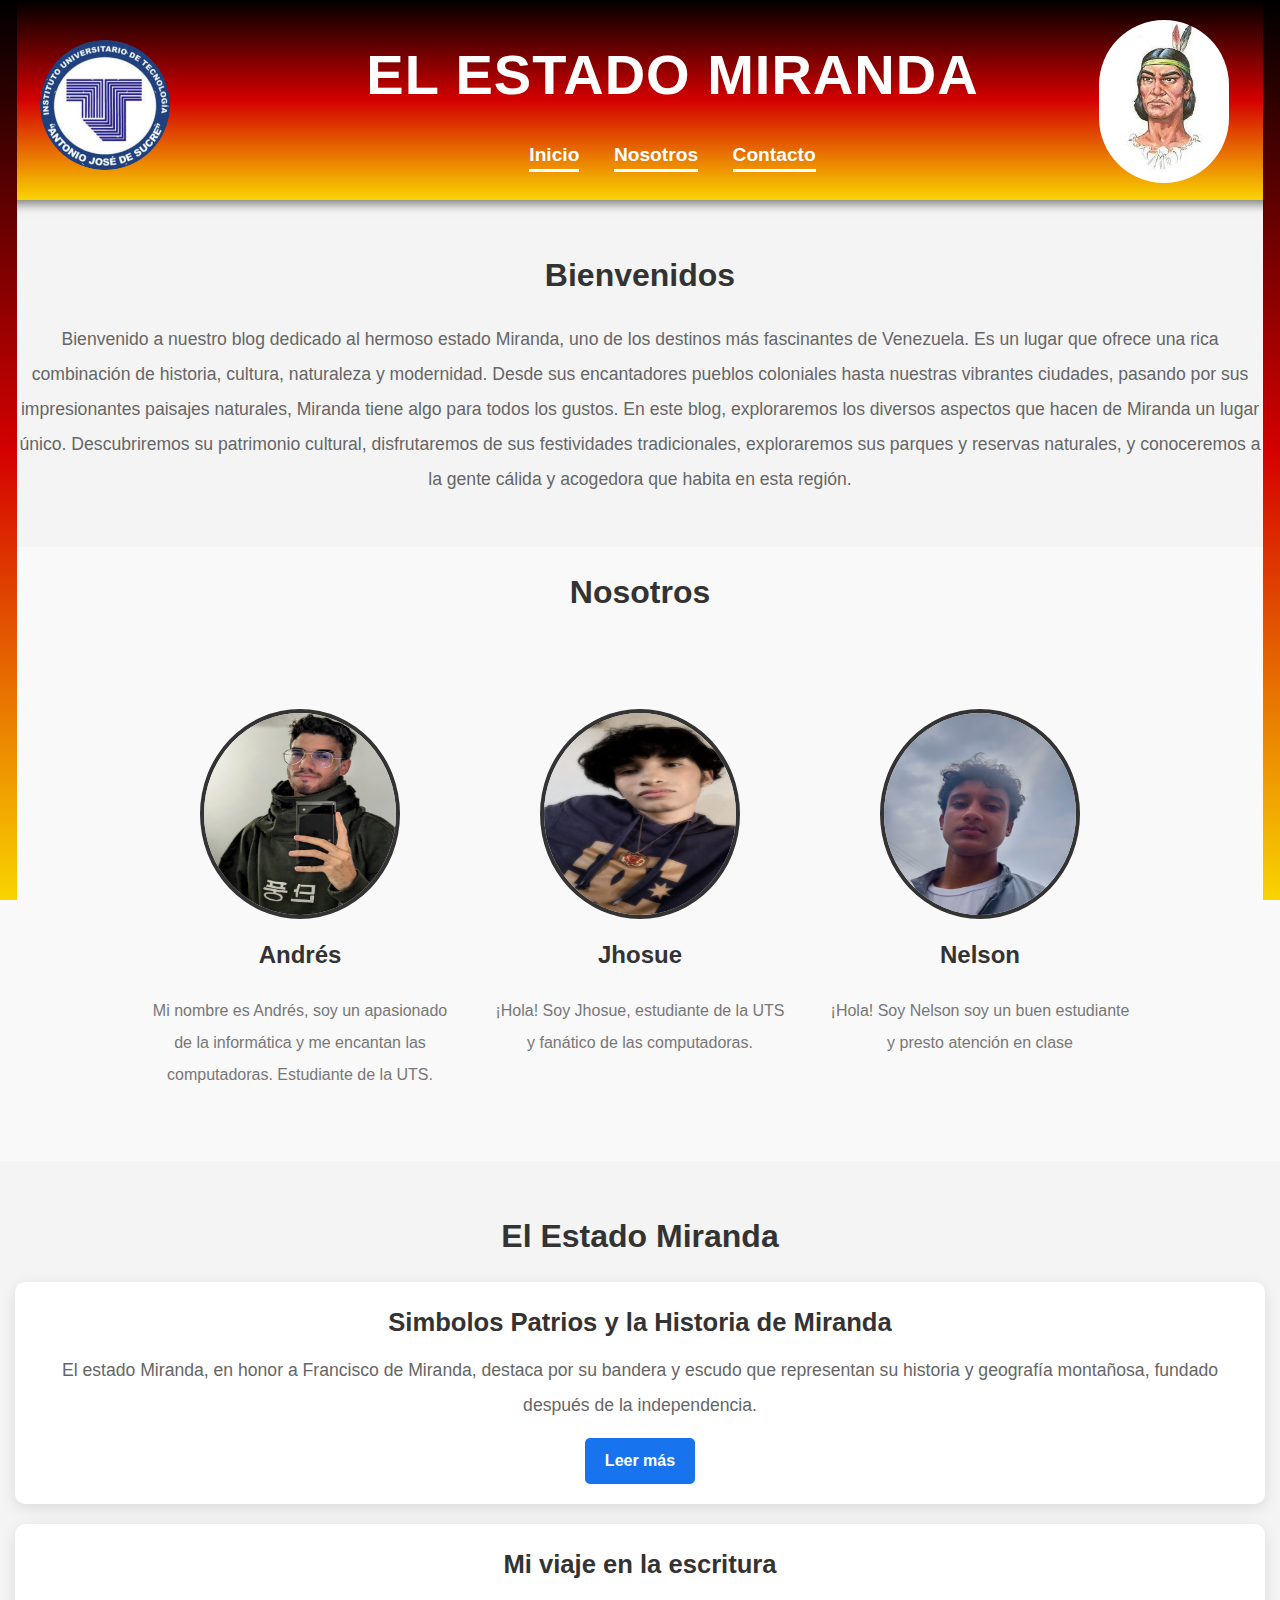
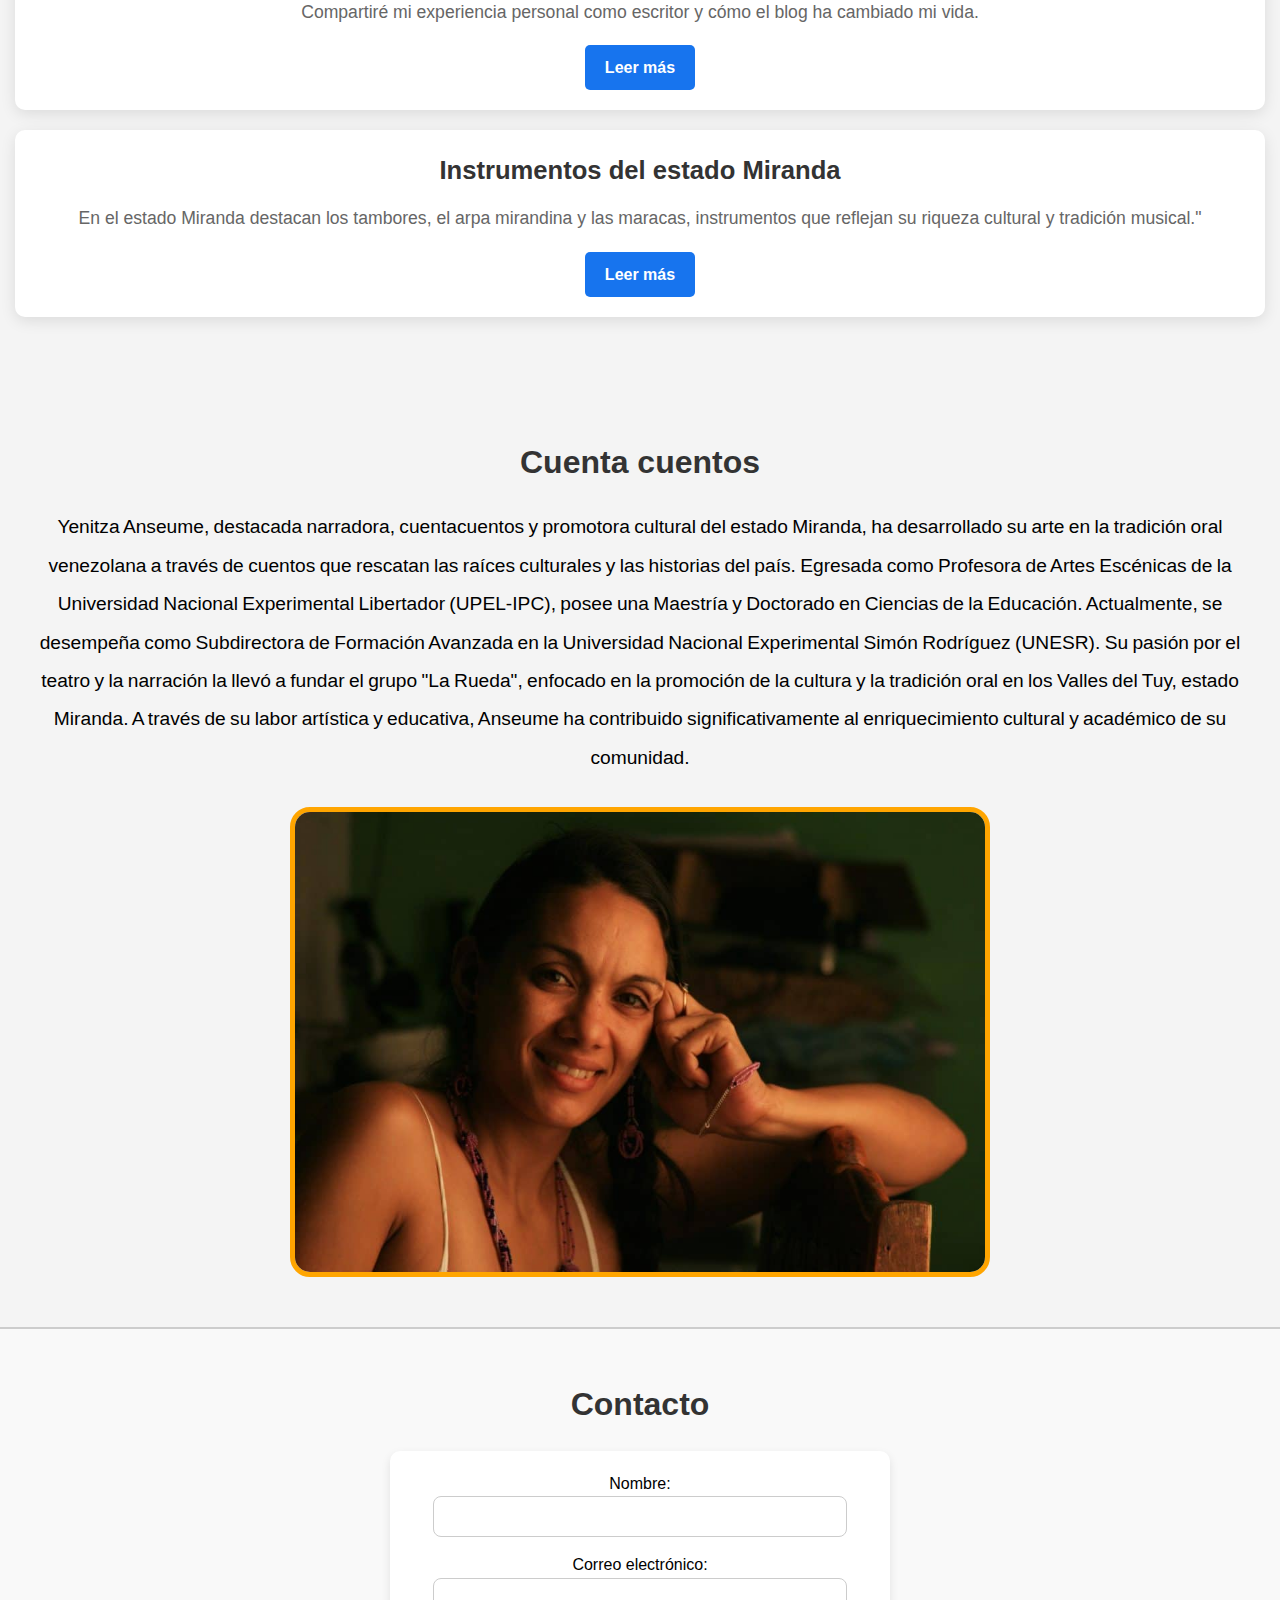
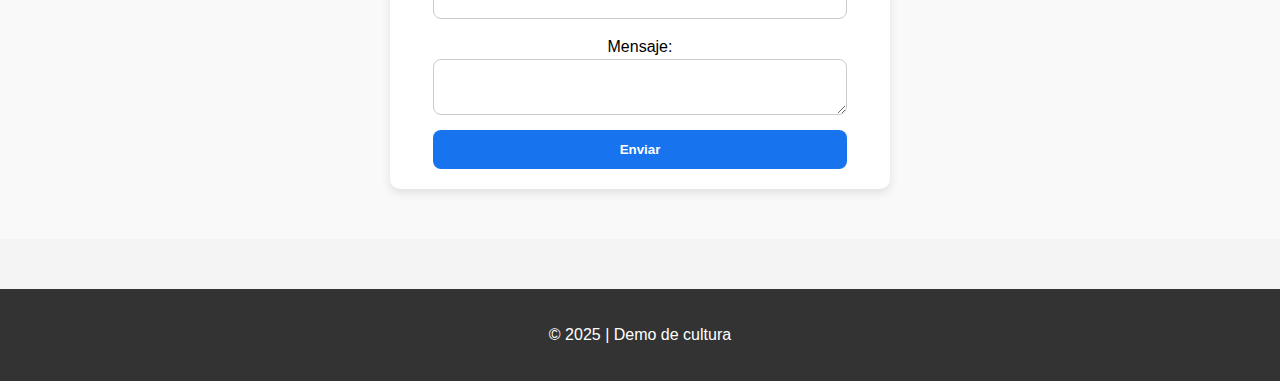
<file: index.html>
<!DOCTYPE html>
<html lang="es">
<head>
  <meta charset="UTF-8">
  <meta name="viewport" content="width=device-width, initial-scale=1.0">
  <title>Cultura - Estado Miranda</title>
  <link rel="stylesheet" href="styles.css">
</head>
<body>
  <header>
    <div class="logo-container">
      <img src="logo1.png" alt="Universidad" class="logo">
    </div>
    <div class="casique">
      <img src="guaicaipuro.jpeg" alt="casique" class="indio">
    </div>
    <div class="container">
      <div class="header-content">
        <h1>El Estado Miranda</h1>
        <nav>
          <ul>
            <li><a href="#home">Inicio</a></li>
            <li><a href="#about">Nosotros</a></li>
            <li><a href="#contact">Contacto</a></li>
          </ul>
        </nav>
      </div>
    </div>
  </header>
  

  <section id="home" class="section">
    <div class="container">
      <h2>Bienvenidos</h2>
      <p>
        Bienvenido a nuestro blog dedicado al hermoso estado Miranda, uno de los destinos más fascinantes de Venezuela. Es un lugar que ofrece una rica combinación de historia, cultura, naturaleza y modernidad. Desde sus encantadores pueblos coloniales hasta nuestras vibrantes ciudades, pasando por sus impresionantes paisajes naturales, Miranda tiene algo para todos los gustos. En este blog, exploraremos los diversos aspectos que hacen de Miranda un lugar único. Descubriremos su patrimonio cultural, disfrutaremos de sus festividades tradicionales, exploraremos sus parques y reservas naturales, y conoceremos a la gente cálida y acogedora que habita en esta región.
      </p>
    </div>
  </section>

  <section id="nosotros">
    <h2>Nosotros</h2>
    </section>
  <section id="about" class="section">
    <div class="container">
      <div class="about-item">
        <img src="image.jpg" alt="Andrés" class="profile-image">
        <h2>Andrés</h2>
        <p>
          Mi nombre es <span>Andrés</span>, soy un apasionado de la informática y me encantan las computadoras. Estudiante de la UTS.
        </p>
      </div>
      <div class="about-item">
        <img src="image2.jpg" alt="Jhosue" class="profile-image">
        <h2>Jhosue</h2>
        <p>
          ¡Hola! Soy <span>Jhosue</span>, estudiante de la UTS y fanático de las computadoras.
        </p>
      </div>
      <div class="about-item">
        <img src="nelson.jpg" alt="Samuel" class="profile-image">
        <h2>Nelson</h2>
        <p>
          ¡Hola! Soy <span>Nelson</span> soy un buen estudiante y presto atención en clase
        </p>
      </div>
    </div>
  </section>

 <section id="posts" class="section">
  <div class="container">
    <h2>El Estado Miranda</h2>
    <div class="post">
      <h3>Simbolos Patrios y la Historia de Miranda</h3>
      <p>
        El estado Miranda, en honor a Francisco de Miranda, destaca por su bandera y escudo que representan su historia y geografía montañosa, fundado después de la independencia.
      </p>
      <a href="Miranda/Miranda.html" class="read-more" target="_blank">Leer más</a>
    </div>
    <div class="post">
      <h3>Mi viaje en la escritura</h3>
      <p>
        Compartiré mi experiencia personal como escritor y cómo el blog ha cambiado mi vida.
      </p>
      <a href="ejemplo2.html" class="read-more" target="_blank">Leer más</a>
    </div>
    <div class="post">
      <h3>Instrumentos del estado Miranda</h3>
      <p>
      En el estado Miranda destacan los tambores, el arpa mirandina y las maracas, instrumentos que reflejan su riqueza cultural y tradición musical."
      </p>
      <a href="./instrumentos/instrumentos.html" class="read-more" target="_blank">Leer más</a>
    </div>
  </div>
</section>

  <section id="services" class="section">
    <div class="container">
      <h2>Cuenta cuentos</h2>
      <ul>
        <li>Yenitza Anseume, destacada narradora, cuentacuentos y promotora cultural del estado Miranda, ha desarrollado su arte en la tradición oral venezolana a través de cuentos que rescatan las raíces culturales y las historias del país. Egresada como Profesora de Artes Escénicas de la Universidad Nacional Experimental Libertador (UPEL-IPC), posee una Maestría y Doctorado en Ciencias de la Educación. Actualmente, se desempeña como Subdirectora de Formación Avanzada en la Universidad Nacional Experimental Simón Rodríguez (UNESR). Su pasión por el teatro y la narración la llevó a fundar el grupo "La Rueda", enfocado en la promoción de la cultura y la tradición oral en los Valles del Tuy, estado Miranda. A través de su labor artística y educativa, Anseume ha contribuido significativamente al enriquecimiento cultural y académico de su comunidad.
        </li>
        <li><img src="/microrrelatos-de-yenitza-anseume-1024x683.jpg" alt="Yenitza" class="imagen-yenitza"></li>
      </ul>
    </div>
  </section>

  <section id="contact" class="section">
    <div class="container">
      <h2>Contacto</h2>
      <form>
        <label for="name">Nombre:</label>
        <input type="text" id="name" name="name" required>

        <label for="email">Correo electrónico:</label>
        <input type="email" id="email" name="email" required>

        <label for="message">Mensaje:</label>
        <textarea id="message" name="message" required></textarea>

        <button type="submit">Enviar</button>
      </form>
    </div>
  </section>

  <footer>
    <div class="container">
      <p>&copy; 2025 | Demo de cultura</p>
    </div>
  </footer>

  <script>
    function toggleContent(id) {
      const content = document.getElementById(id);
      if (content.style.display === "none" || content.style.display === "") {
        content.style.display = "block"; // Muestra el contenido
      } else {
        content.style.display = "none"; // Oculta el contenido
      }
    }
  </script>
</body>
</html>
</file>
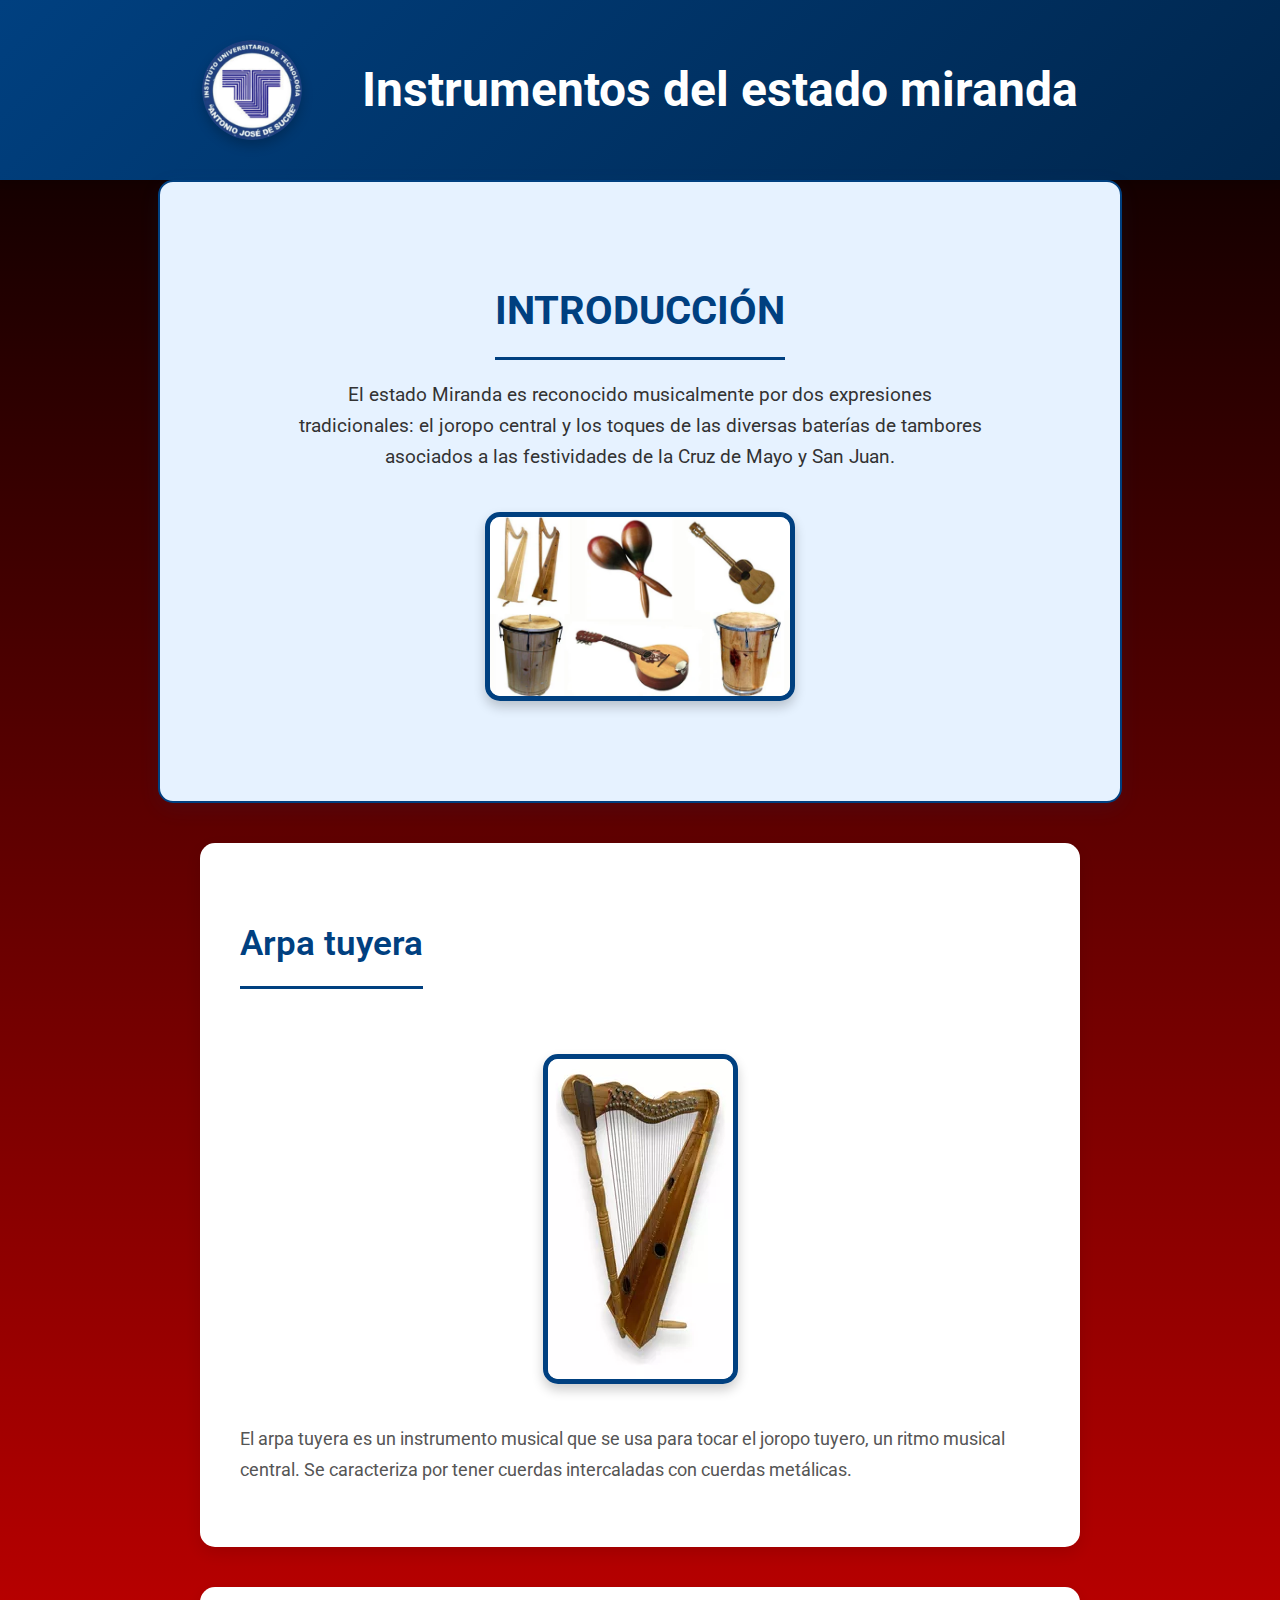
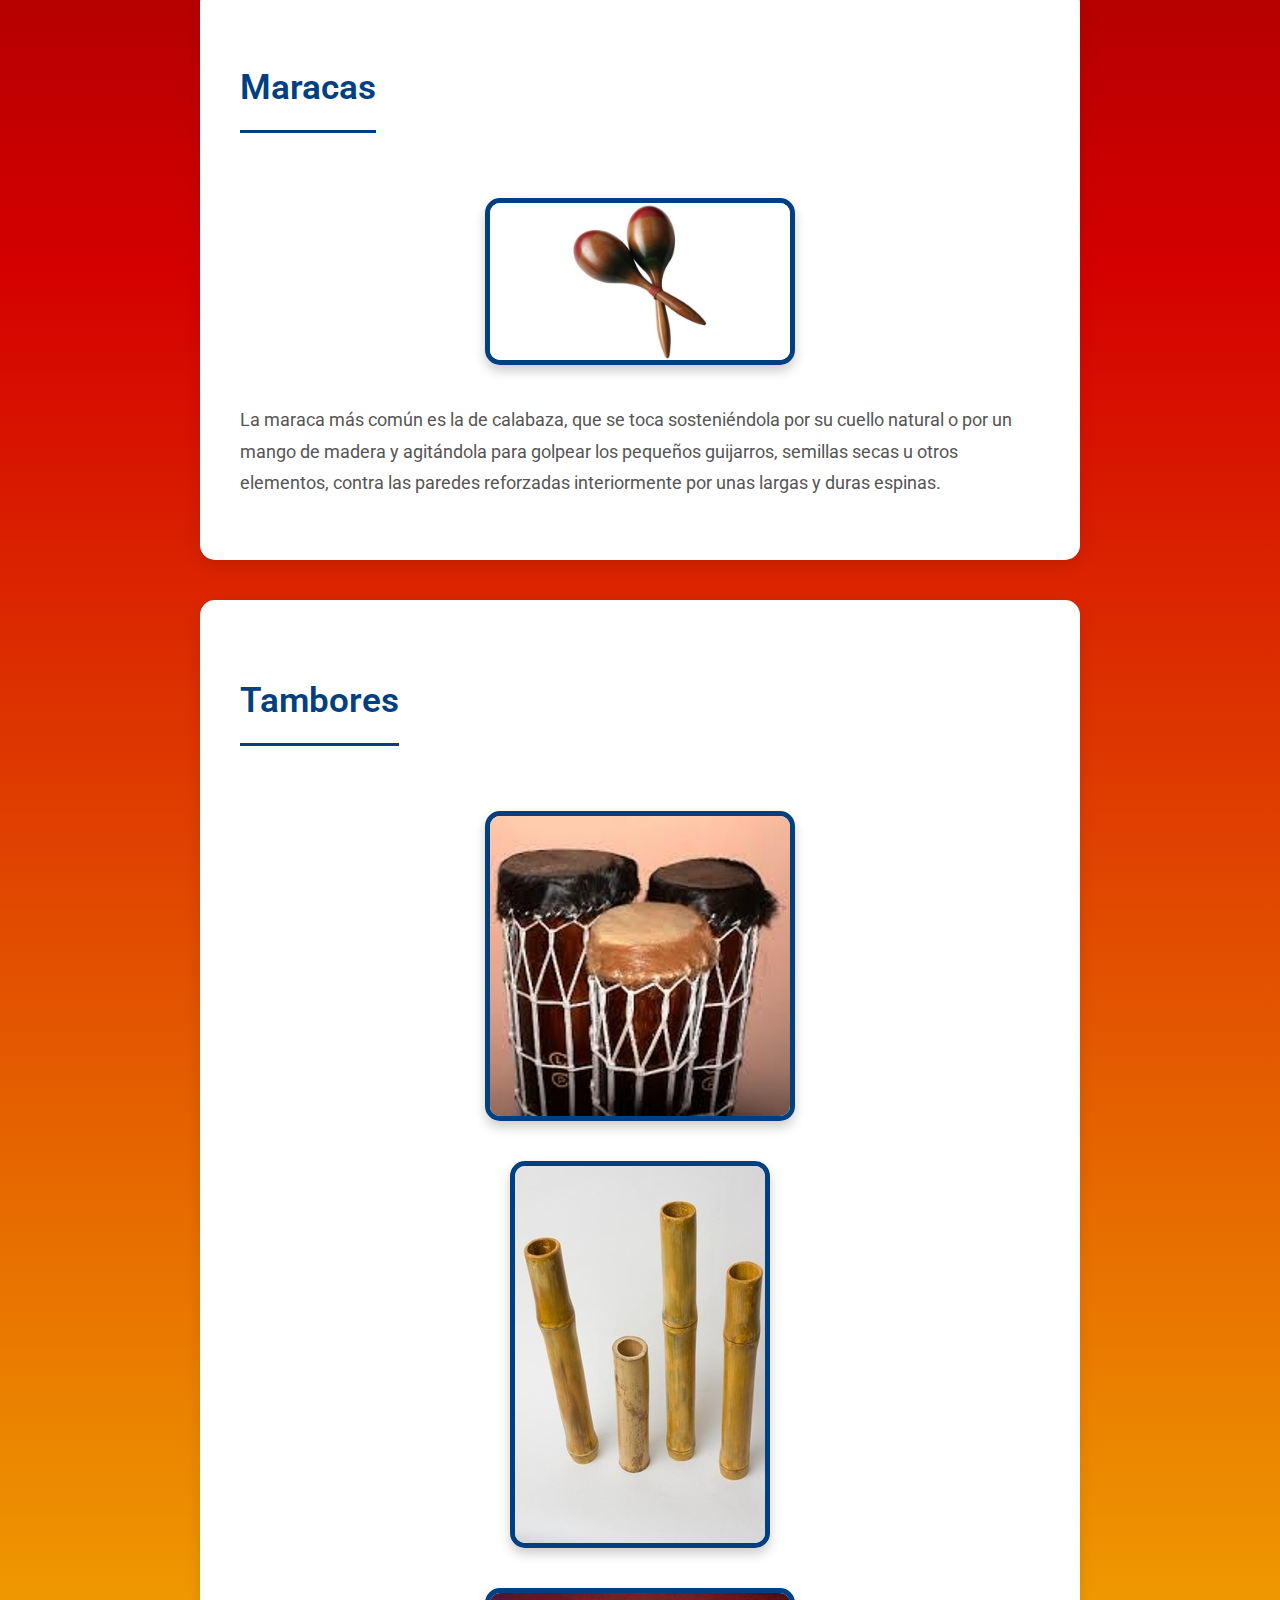
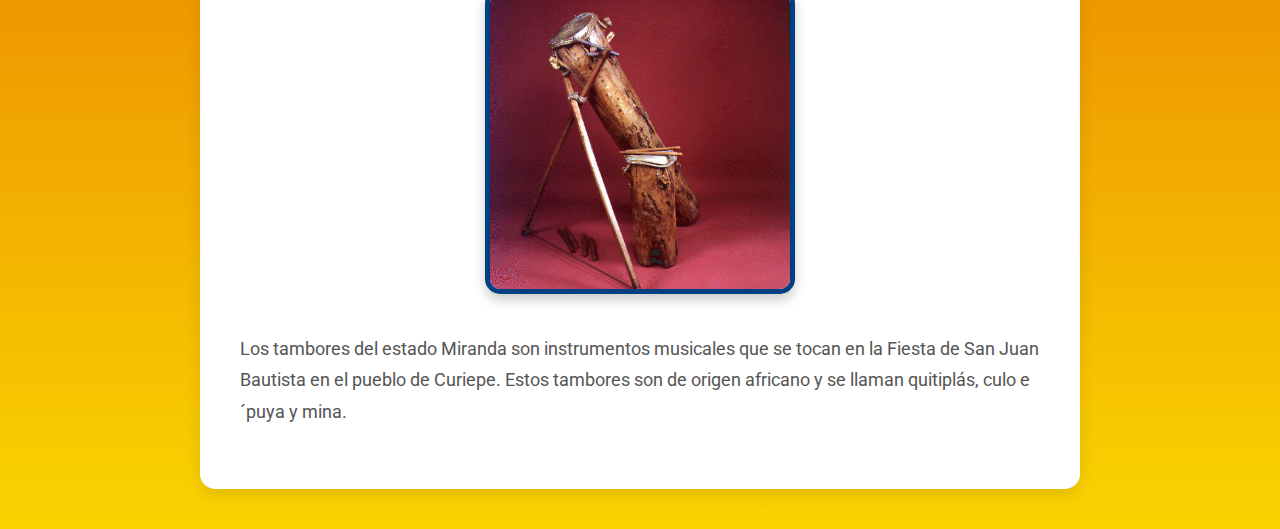
<file: instrumentos/instrumentos.html>
<!DOCTYPE html>
<html lang="es">
<head>
    <meta charset="UTF-8">
    <meta name="viewport" content="width=device-width, initial-scale=1.0">
    <title>Biografía de Francisco de Miranda y los Símbolos Patrios</title>
    <link rel="stylesheet" href="instrumentos.style.css">
    <link href="https://fonts.googleapis.com/css2?family=Roboto:wght@400;600;700&display=swap" rel="stylesheet">
</head>
<body>
    <header>
        <div class="logo-container">
            <img src="../logo1.png" alt="Universidad" class="logo">
        </div>
        <div class="container">
            <h1>Instrumentos del estado miranda</h1>
        </div>
    </header>
    
    <section id="intro">
        <h2>Introducción</h2>
        <p>El estado Miranda es reconocido musicalmente por dos expresiones tradicionales: el joropo 
            central y los toques de las diversas baterías de tambores asociados a las festividades de la
             Cruz de Mayo y San Juan.</p>
        <img src="instMiranda.webp" alt="Bandera de Miranda" id="bandera-img">
    </section>
    
    <section id="Arpa">
        <h2>Arpa tuyera</h2>
        <img src="arpaTuy.webp" alt="Francisco de Miranda" id="miranda-img">
        <p>El arpa tuyera es un instrumento musical que se usa para tocar el joropo tuyero, un ritmo musical
            central. Se caracteriza por tener cuerdas intercaladas con cuerdas metálicas. 
        </p>
        <!-- POR FAVOR COÑO DE TU MADRE PON EL TEXTO ASI -->
    </section>
    
    <section id="Maracas">
        <h2>Maracas</h2>
        <img src="maracas.jpg" alt="Francisco de Miranda" id="miranda-img">
        <p>La maraca más común es la de calabaza, que se toca sosteniéndola por su cuello natural o por un 
            mango de madera y agitándola para golpear los pequeños guijarros, semillas secas u otros elementos,
             contra las paredes reforzadas interiormente por unas largas y duras espinas.
        </p>

    </section>

    <section id="tambores">
        <h2>Tambores</h2>
        <img src="culoEPuya.jpg" alt="Francisco de Miranda" id="miranda-img">
        <img src="quitipla.jpg" alt="Francisco de Miranda" id="miranda-img">
        <img src="mina.gif" alt="Francisco de Miranda" id="miranda-img">
        <p>Los tambores del estado Miranda son instrumentos musicales que se tocan en la Fiesta de
             San Juan Bautista en el pueblo de Curiepe. Estos tambores son de origen africano y se llaman 
             quitiplás, culo e´puya y mina. 
        </p>

    </section>
    
    </section>
   
</body>
</html>
</file>
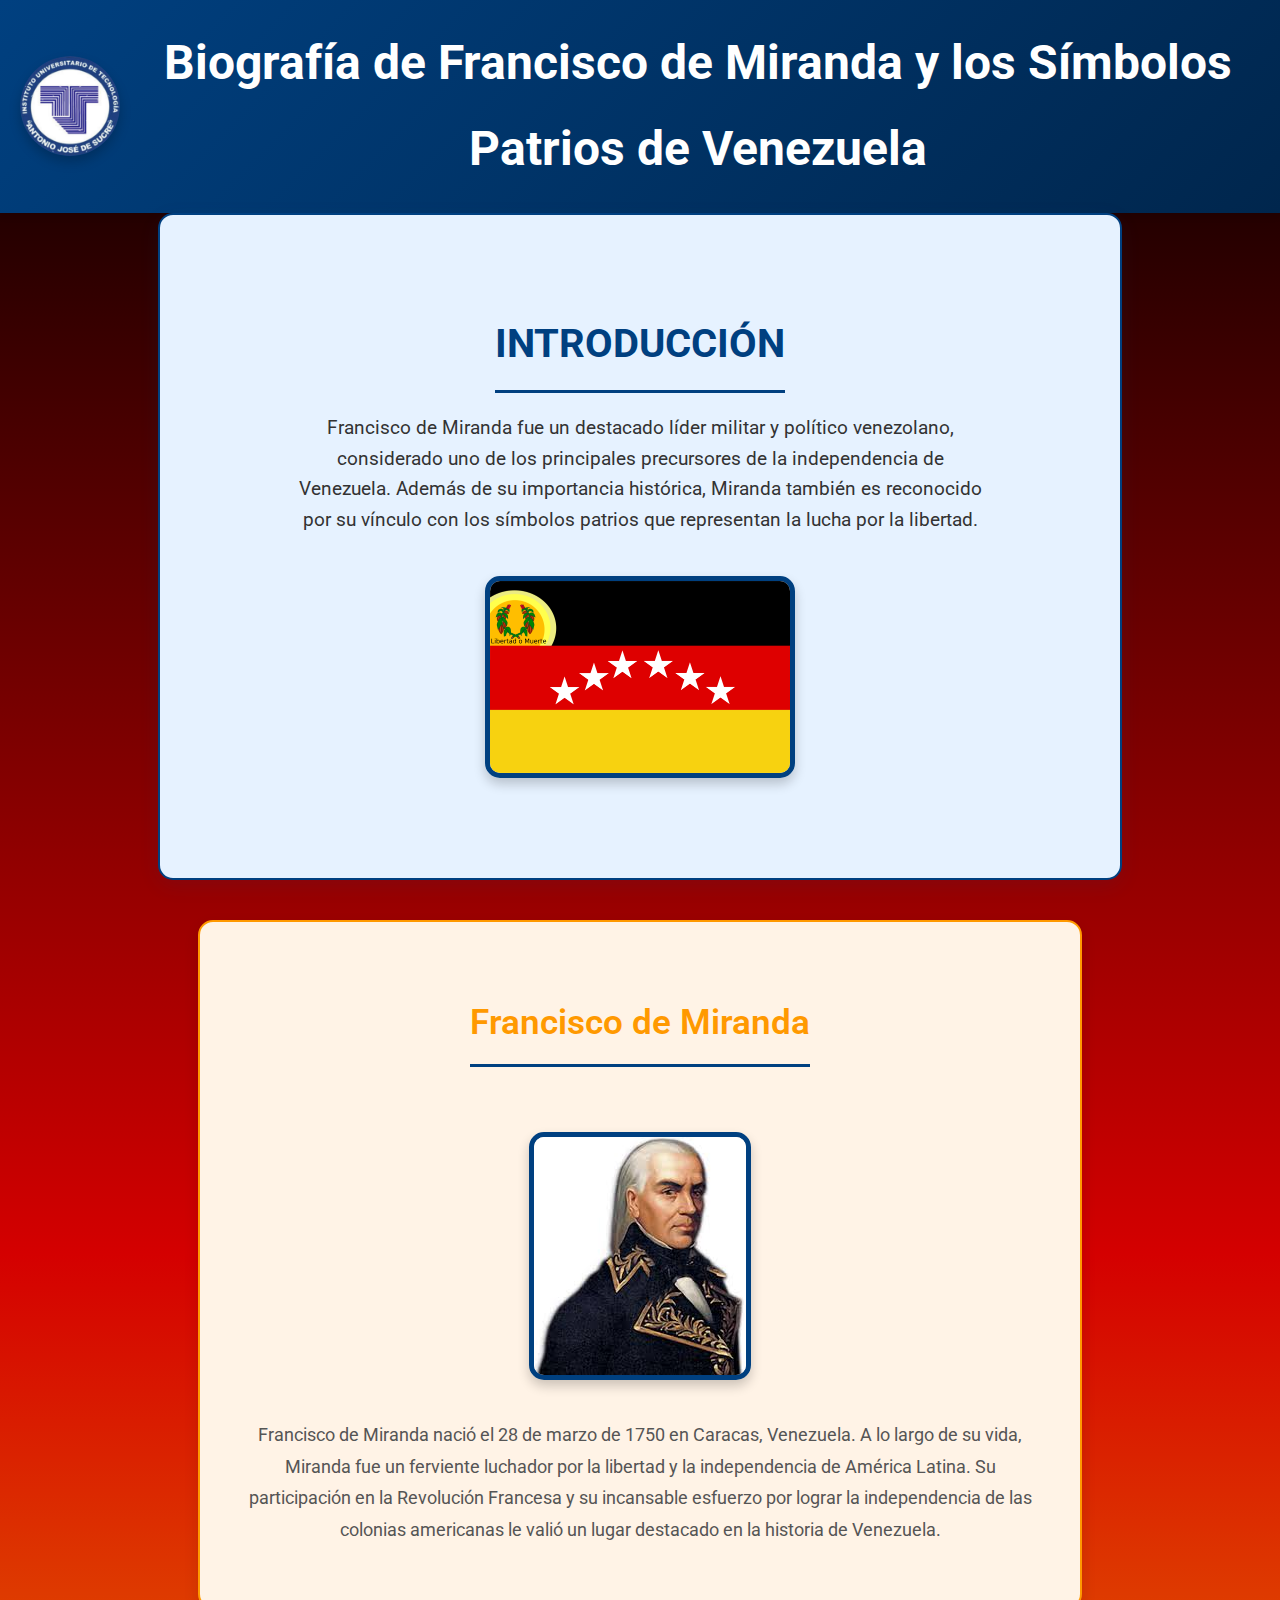
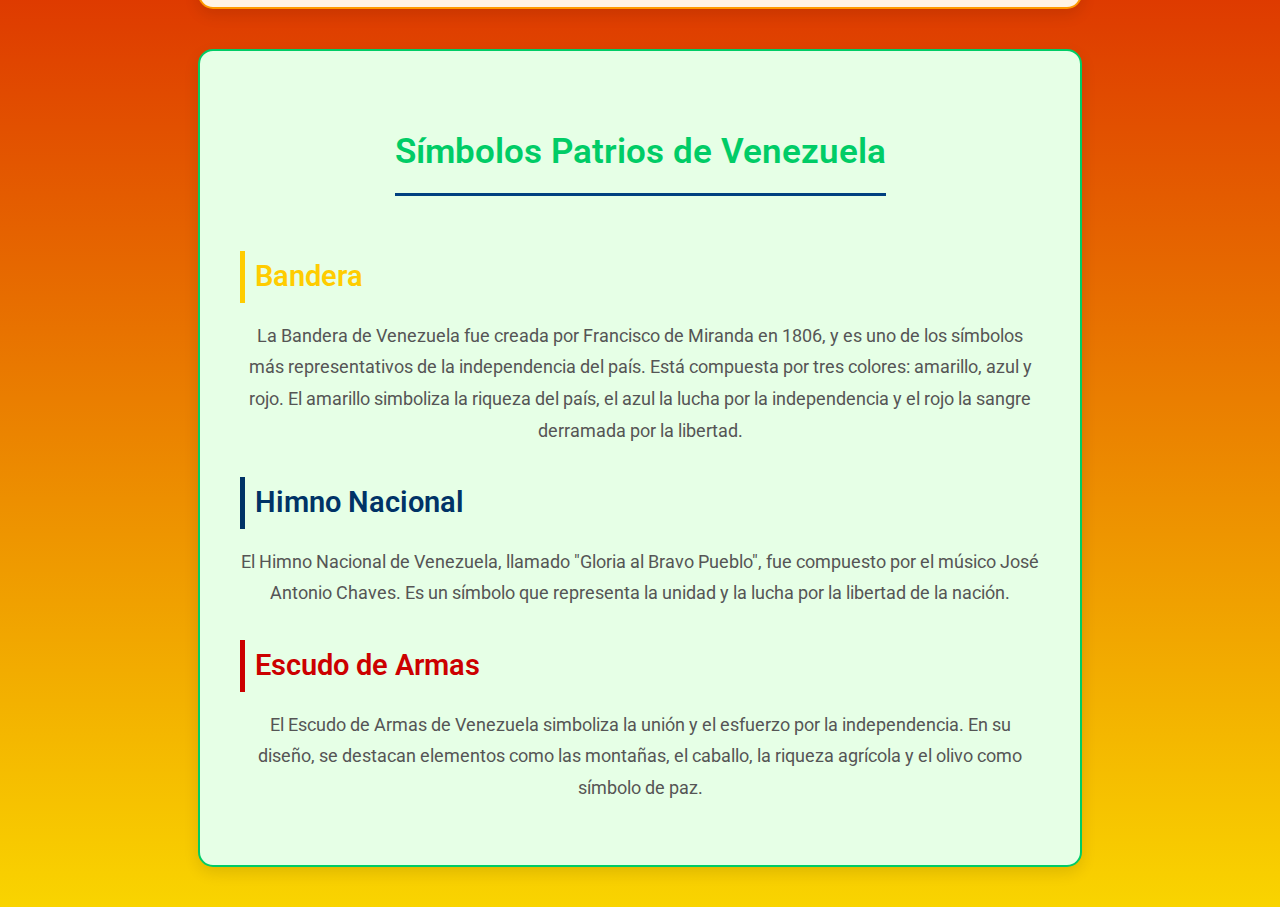
<file: Miranda/Miranda.html>
<!DOCTYPE html>
<html lang="es">
<head>
    <meta charset="UTF-8">
    <meta name="viewport" content="width=device-width, initial-scale=1.0">
    <title>Biografía de Francisco de Miranda y los Símbolos Patrios</title>
    <link rel="stylesheet" href="Miranda-styles.css">
    <link href="https://fonts.googleapis.com/css2?family=Roboto:wght@400;600;700&display=swap" rel="stylesheet">
</head>
<body>
    <header>
        <div class="logo-container">
            <img src="../logo1.png" alt="Universidad" class="logo">
        </div>
        <div class="container">
            <h1>Biografía de Francisco de Miranda y los Símbolos Patrios de Venezuela</h1>
        </div>
    </header>
    
    <section id="intro">
        <h2>Introducción</h2>
        <p>Francisco de Miranda fue un destacado líder militar y político venezolano, considerado uno de los principales precursores de la independencia de Venezuela. Además de su importancia histórica, Miranda también es reconocido por su vínculo con los símbolos patrios que representan la lucha por la libertad.</p>
        <img src="Flag_of_Miranda_state.png" alt="Bandera de Miranda" id="bandera-img">
    </section>
    
    <section id="francisco-de-miranda">
        <h2>Francisco de Miranda</h2>
        <img src="francisco-de-miranda.jpg" alt="Francisco de Miranda" id="miranda-img">
        <p>Francisco de Miranda nació el 28 de marzo de 1750 en Caracas, Venezuela. A lo largo de su vida, Miranda fue un ferviente luchador por la libertad y la independencia de América Latina. Su participación en la Revolución Francesa y su incansable esfuerzo por lograr la independencia de las colonias americanas le valió un lugar destacado en la historia de Venezuela.</p>
    </section>
    
    <section id="simbolos-patrios">
        <h2>Símbolos Patrios de Venezuela</h2>
        
        <h3 class="bandera">Bandera</h3>
        <p>La Bandera de Venezuela fue creada por Francisco de Miranda en 1806, y es uno de los símbolos más representativos de la independencia del país. Está compuesta por tres colores: amarillo, azul y rojo. El amarillo simboliza la riqueza del país, el azul la lucha por la independencia y el rojo la sangre derramada por la libertad.</p>
        
        <h3 class="himno">Himno Nacional</h3>
        <p>El Himno Nacional de Venezuela, llamado "Gloria al Bravo Pueblo", fue compuesto por el músico José Antonio Chaves. Es un símbolo que representa la unidad y la lucha por la libertad de la nación.</p>
        
        <h3 class="escudo">Escudo de Armas</h3>
        <p>El Escudo de Armas de Venezuela simboliza la unión y el esfuerzo por la independencia. En su diseño, se destacan elementos como las montañas, el caballo, la riqueza agrícola y el olivo como símbolo de paz.</p>
    
    </section>
   
</body>
</html>
</file>
<file: styles.css>
* {
    margin: 0;
    padding: 0;
    box-sizing: border-box;
}

body {
    font-family: 'Arial', sans-serif;
    line-height: 1.6;
    background-color: #f4f4f4;
    overflow-x: hidden;
}

/* Aqui empiezan los bordes laterales xDDD */

body::before, body::after {
    content: "";
    position: fixed;
    top: 0;
    bottom: 0;
    width: 17px; 
    background: linear-gradient(to bottom, #000000, #D40000, #F9D400);
    z-index: 999; 
}

body::before {
    left: 0; 
}

body::after {
    right: 0; 
}  

.container {
    width: calc(100% - 30px); 
    margin: 0 auto;
    padding: 0 15px; 
} 

/* y por si acaso aquí terminan la parte de los bordes laterales jaja */

.container {
    width: 100%;
    margin: 0 auto;
}

.container p {
    line-height: 2;
}


header {
    background: linear-gradient(to bottom, #000000, #D40000, #F9D400); 
    padding: 30px 20px;
    text-align: center;
    position: relative;
    animation: fadeInHeader 2s ease-out;
    box-shadow: 0 4px 10px rgba(0, 0, 0, 0.5); 
}

header .logo-container {
    position: absolute;
    top: 20px;
    left: 20px;
}

header .casique {
    position: absolute;
    top: -0px;
    right: 4%;
}

header .casique img {
    width: 130px;
    height: auto;
    border-radius: 100px; 
    margin: 20px 0px 0px 20px;
}

header .logo-container img {
    width: 130px;
    height: auto;
    border-radius: 100px; 
    margin: 20px 0px 0px 20px;
}


header .container {
    position: relative;
    padding-left: 80px;
}

header h1 {
    color: white;
    font-size: 3.5rem;
    font-weight: 700;
    text-transform: uppercase;
    letter-spacing: 1px;
    animation: slideInHeader 1.5s ease-out;
}

@keyframes fadeInHeader {
    0% { opacity: 0; }
    100% { opacity: 1; }
}

@keyframes slideInHeader {
    0% { transform: translateX(-100%); }
    100% { transform: translateX(0); }
}

nav ul {
    list-style: none;
    text-align: center;
    padding-top: 20px;
}

nav ul li {
    display: inline;
    margin: 0 15px;
    border-bottom: 3px solid white;
    padding-bottom: 5px;
    transition: transform 0.3s ease, color 0.3s ease;
}

nav ul li:hover {
    transform: scale(1.1);
    color: #f1c40f;
}

nav ul li a {
    color: white;
    text-decoration: none;
    font-weight: bold;
    font-size: 1.2rem;
}

section {
    padding: 50px 0;
    animation: fadeInSection 2s ease-out;
}

@keyframes fadeInSection {
    0% {
        opacity: 0;
        transform: translateY(50px);
    }
    100% {
        opacity: 1;
        transform: translateY(0);
    }
}

.section h2 {
    text-align: center;
    font-size: 2rem;
    margin-bottom: 20px;
    color: #333;
    font-weight: 600;
    animation: slideInText 1s ease-out;
}

@keyframes slideInText {
    0% { transform: translateX(-100%); }
    100% { transform: translateX(0); }
}

.section p {
    text-align: center;
    font-size: 1.1rem;
    color: #666;
}

.post {
    background-color: white;
    padding: 20px;
    margin: 20px 0;
    border-radius: 10px;
    box-shadow: 0 4px 15px rgba(0, 0, 0, 0.1);
    text-align: center;
    transition: transform 0.3s ease, box-shadow 0.3s ease;
}

.post:hover {
    transform: scale(1.05);
    box-shadow: 0 10px 20px rgba(0, 0, 0, 0.2);
}

.post h3 {
    font-size: 1.6rem;
    margin-bottom: 10px;
    color: #333;
}

.post a {
    color: #1774ee;
    text-decoration: none;
    font-weight: bold;
    transition: color 0.3s ease;
}

.post a:hover {
    color: #0cbde9;
}

form {
    display: flex;
    flex-direction: column;
    align-items: center;
    margin-top: 30px;
}

form input,
form textarea {
    width: 60%;
    padding: 12px;
    margin-bottom: 20px;
    border: 1px solid #ccc;
    border-radius: 10px;
    transition: border 0.3s ease, box-shadow 0.3s ease;
}

form input:focus,
form textarea:focus {
    border-color: #1774ee;
    box-shadow: 0 0 5px rgba(23, 116, 238, 0.5);
}

form button {
    width: 60%;
    padding: 12px;
    background-color: #1774ee;
    color: white;
    border: none;
    border-radius: 10px;
    cursor: pointer;
    transition: background-color 0.3s ease;
}

form button:hover {
    background-color: #0cbde9;
}


footer {
    background-color: #333;
    color: white;
    text-align: center;
    padding: 30px 0;
    margin-top: 50px;
    animation: fadeInFooter 2s ease-out;
}

footer p {
    margin: 0;
    font-size: 1rem;
}

@keyframes fadeInFooter {
    0% { opacity: 0; }
    100% { opacity: 1; }
}

#about {
    display: flex;
    align-items: center;
    justify-content: center;
    text-align: center;
    flex-wrap: wrap;
    padding: 50px 5%;
    background-color: #f9f9f9;
}

#about .container {
    display: flex;
    justify-content: center;
    flex-wrap: wrap;
    width: 100%;
}

.about-item {
    flex: 1 1 300px;
    max-width: 300px;
    margin: 20px;
    text-align: center;
    transition: transform 0.3s ease;
}

.about-item:hover {
    transform: scale(1.05);
}

.profile-image {
    border-radius: 50%;
    border: 4px solid #333;
    width: 200px;
    height: 210px;
    margin-bottom: 10px;
    transition: transform 0.3s ease, border-color 0.3s ease;
}

.profile-image:hover {
    transform: scale(1.1);
    border-color: #1774ee;
}

#about h2 {
    font-size: 1.5rem;
    margin-top: 0;
    color: #333;
}

#about p {
    width: 100%;
    padding: 0;
    font-size: 1rem;
    color: #777;
}

#services ul {
    list-style-type: none;
    padding: 0px;
}

#services {
    text-align: center;
    padding-top: 50px;
    border-bottom: 2px solid #ccc;
    padding-bottom: 20px; 
}

#services img {
    display: block;
    margin-left: auto;
    margin-right: auto; 
    width: 700px;
    border-radius: 20px;
    border-style:solid;
    border-color: orange;
    border-width: 5px;
}

#services li {
    margin-bottom: 20px;
    padding-bottom: 10px;
    font-size: 1.2rem;
    transition: transform 0.3s ease;
    word-spacing: -1px;
    line-height: 2;
}



#services li:hover {
    transform: translateX(10px);
    color: #1774ee;
}

/* Estilo para la sección de Contacto */
#contact {
    background-color: #f9f9f9; /* Color de fondo suave */
    padding: 50px 20px;
    text-align: center; /* Alineación central del texto */
}

#contact h2 {
    font-size: 2rem;
    color: #333;
    margin-bottom: 20px;
    font-weight: bold;
}

#contact p {
    font-size: 1.1rem;
    color: #555;
    margin-bottom: 30px;
    line-height: 1.8;
}

#contact form {
    display: flex;
    flex-direction: column; /* Organización vertical */
    align-items: center; /* Centrado horizontal */
    margin: 0 auto;
    max-width: 500px; /* Ancho máximo para el formulario */
    padding: 20px;
    background-color: #fff;
    border-radius: 10px;
    box-shadow: 0 4px 10px rgba(0, 0, 0, 0.1);
}

#contact form input,
#contact form textarea {
    width: 90%; /* Ancho del 90% para mantener el espacio en los bordes */
    padding: 12px;
    margin-bottom: 15px;
    border: 1px solid #ccc;
    border-radius: 8px;
    transition: border 0.3s ease, box-shadow 0.3s ease;
}

#contact form input:focus,
#contact form textarea:focus {
    border-color: #1774ee;
    box-shadow: 0 0 8px rgba(23, 116, 238, 0.5);
    outline: none;
}

#contact form button {
    width: 90%;
    padding: 12px;
    background-color: #1774ee;
    color: white;
    border: none;
    border-radius: 8px;
    cursor: pointer;
    font-weight: bold;
    transition: background-color 0.3s ease;
}

#contact form button:hover {
    background-color: #0cbde9;
}

#nosotros {
    background-color: #f9f9f9; 
    padding: 20px 20px;
    text-align: center;
}

#nosotros h2 {
    font-size: 2rem;
    color: #333;
    margin-bottom: 0px;
    font-weight: bold;
}

@media (max-width: 768px) {
    .container {
        width: 95%;
    }

    nav ul li {
        display: block;
        margin: 10px 0;
    }

    #about {
        padding: 20px 5%;
    }

    .about-item {
        width: 100%;
    }
}

.hidden-content {
    display: none;
    margin-top: 10px;
    padding: 10px;
    background-color: #f9f9f9;
    border-radius: 5px;
    border: 1px solid #ddd;
}

.read-more {
    background-color: #1774ee;
    color: white !important;
    border: none;
    padding: 10px 20px;
    border-radius: 5px;
    cursor: pointer;
    margin-top: 15px;
    display: inline-block;
    text-decoration: none;
    font-weight: bold;
    text-align: center;
    transition: background-color 0.3s ease;
}

.read-more:hover {
    background-color: #0cbde9;
}
</file>
<file: instrumentos/instrumentos.style.css>
body {
    font-family: 'Roboto', sans-serif;
    line-height: 1.8;
    margin: 0;
    padding: 0;
    background: linear-gradient(to bottom, #000000, #D40000, #F9D400); 
    color: #333;
}

header {
    background: linear-gradient(135deg, #004080, #00264d);
    color: white;
    padding: 20px;
    display: flex;
    align-items: center;
    justify-content: center;
    box-shadow: 0 4px 6px rgba(0, 0, 0, 0.1);
}

header .logo-container {
    flex: 0 1 auto;
}

header .logo {
    width: 100px; 
    height: auto;
    margin-right: 60px;
    border-radius: 90px;
}

header .logo img {
    width: 60px; /* Ajusta este valor al tamaño que desees */
    height: auto; /* Mantiene la proporción original del logo */
    margin-right: 10px;
}

header h1 {
    margin: 0;
    font-size: 3em;
    font-weight: 700;
    animation: fadeInDown 1.5s ease;
    text-align: center;
}

@keyframes fadeInDown {
    0% {
        opacity: 0;
        transform: translateY(-50px);
    }
    100% {
        opacity: 1;
        transform: translateY(0);
    }
}

section {
    margin: 40px auto;
    padding: 40px;
    background-color: white;
    border-radius: 15px;
    box-shadow: 0 6px 15px rgba(0, 0, 0, 0.1);
    max-width: 800px;
    transition: transform 0.3s ease, box-shadow 0.3s ease;
}

section:hover {
    transform: translateY(-10px);
    box-shadow: 0 10px 20px rgba(0, 0, 0, 0.2);
}

h2 {
    color: #004080;
    font-size: 2.2em;
    font-weight: 600;
    margin-bottom: 25px;
    padding-bottom: 10px;
    border-bottom: 3px solid #004080;
    display: inline-block;
    animation: fadeInLeft 1s ease;
}

@keyframes fadeInLeft {
    0% {
        opacity: 0;
        transform: translateX(-50px);
    }
    100% {
        opacity: 1;
        transform: translateX(0);
    }
}

p {
    font-size: 1.1em;
    color: #555;
    margin-bottom: 20px;
    animation: fadeIn 1.5s ease;
}

@keyframes fadeIn {
    0% {
        opacity: 0;
    }
    100% {
        opacity: 1;
    }
}

img {
    max-width: 100%;
    height: auto;
    display: block;
    margin: 20px 0;
    border-radius: 15px;
    box-shadow: 0 6px 12px rgba(0, 0, 0, 0.2);
    transition: transform 0.3s ease, box-shadow 0.3s ease;
}

img:hover {
    transform: scale(1.05);
    box-shadow: 0 8px 16px rgba(0, 0, 0, 0.3);
}


h3 {
    font-size: 1.8em;
    font-weight: 600;
    margin-top: 30px;
    margin-bottom: 15px;
    padding-left: 10px;
    border-left: 5px solid;
    transition: border-left 0.3s ease;
    animation: fadeInRight 1s ease;
}

@keyframes fadeInRight {
    0% {
        opacity: 0;
        transform: translateX(50px);
    }
    100% {
        opacity: 1;
        transform: translateX(0);
    }
}

.bandera {
    color: #ffcc00; 
    border-left-color: #ffcc00;
}

#bandera-img {
    max-width: 300px; 
    border: 5px solid #004080;
    margin: 40px auto;
    animation: float 3s ease-in-out infinite;
}

.himno {
    color: #003366; 
    border-left-color: #003366;
}

.escudo {
    color: #cc0000; 
    border-left-color: #cc0000;
}


#miranda-img {
    max-width: 300px;
    border: 5px solid #004080;
    margin: 40px auto;
    animation: float 3s ease-in-out infinite;
}

@keyframes float {
    0%, 100% {
        transform: translateY(0);
    }
    50% {
        transform: translateY(-10px);
    }
}

#intro {
    background-color: #e6f2ff; 
    border: 2px solid #004080; 
    text-align: center;
    padding: 60px 30px;
    border-radius: 15px;
    box-shadow: 0 6px 20px rgba(0, 64, 128, 0.1);
    animation: fadeInUp 1.5s ease;
    max-width: 900px;
    margin: 0 auto; 
}

@keyframes fadeInUp {
    0% {
        opacity: 0;
        transform: translateY(50px);
    }
    100% {
        opacity: 1;
        transform: translateY(0);
    }
}

#intro h2 {
    font-size: 2.5em;
    color: #004080; 
    margin-bottom: 20px;
    font-weight: bold;
    text-transform: uppercase;
}

#intro p {
    font-size: 1.2em;
    color: #333;
    max-width: 700px;
    margin: 0 auto;
    line-height: 1.6;
    font-weight: 400;
}


#intro:hover {
    box-shadow: 0 8px 30px rgba(0, 64, 128, 0.2); 
    transform: translateY(-5px); 
}



#francisco-de-miranda {
    background-color: #fff3e6;
    border: 2px solid #ff9900;
    text-align: center;
}

#francisco-de-miranda h2 {
    color: #ff9900;
}


#simbolos-patrios {
    background-color: #e6ffe6;
    border: 2px solid #00cc66;
}

#simbolos-patrios h2 {
    color: #00cc66;
}


@media (max-width: 768px) {
    header h1 {
        font-size: 2.5em;
    }

    h2 {
        font-size: 1.8em;
    }

    h3 {
        font-size: 1.5em;
    }

    section {
        margin: 20px;
        padding: 20px;
    }

    #intro h2 {
        font-size: 2em;
    }

    #intro p {
        font-size: 1em;
    }
}
</file>
<file: Miranda/Miranda-styles.css>
body {
    font-family: 'Roboto', sans-serif;
    line-height: 1.8;
    margin: 0;
    padding: 0;
    background: linear-gradient(to bottom, #000000, #D40000, #F9D400); 
    color: #333;
}

header {
    background: linear-gradient(135deg, #004080, #00264d);
    color: white;
    padding: 20px;
    display: flex;
    align-items: center;
    justify-content: center;
    box-shadow: 0 4px 6px rgba(0, 0, 0, 0.1);
}

header .logo-container {
    flex: 0 1 auto;
}

header .logo {
    width: 100px; /* Ajusta el tamaño del logo según sea necesario */
    height: auto;
    margin-right: 60px;
    border-radius: 90px;
}

header h1 {
    margin: 0;
    font-size: 3em;
    font-weight: 700;
    animation: fadeInDown 1.5s ease;
    text-align: center;
}

@keyframes fadeInDown {
    0% {
        opacity: 0;
        transform: translateY(-50px);
    }
    100% {
        opacity: 1;
        transform: translateY(0);
    }
}

section {
    margin: 40px auto;
    padding: 40px;
    background-color: white;
    border-radius: 15px;
    box-shadow: 0 6px 15px rgba(0, 0, 0, 0.1);
    max-width: 800px;
    transition: transform 0.3s ease, box-shadow 0.3s ease;
}

section:hover {
    transform: translateY(-10px);
    box-shadow: 0 10px 20px rgba(0, 0, 0, 0.2);
}

h2 {
    color: #004080;
    font-size: 2.2em;
    font-weight: 600;
    margin-bottom: 25px;
    padding-bottom: 10px;
    border-bottom: 3px solid #004080;
    display: inline-block;
    animation: fadeInLeft 1s ease;
}

@keyframes fadeInLeft {
    0% {
        opacity: 0;
        transform: translateX(-50px);
    }
    100% {
        opacity: 1;
        transform: translateX(0);
    }
}

p {
    font-size: 1.1em;
    color: #555;
    margin-bottom: 20px;
    animation: fadeIn 1.5s ease;
}

@keyframes fadeIn {
    0% {
        opacity: 0;
    }
    100% {
        opacity: 1;
    }
}

img {
    max-width: 100%;
    height: auto;
    display: block;
    margin: 20px 0;
    border-radius: 15px;
    box-shadow: 0 6px 12px rgba(0, 0, 0, 0.2);
    transition: transform 0.3s ease, box-shadow 0.3s ease;
}

img:hover {
    transform: scale(1.05);
    box-shadow: 0 8px 16px rgba(0, 0, 0, 0.3);
}


h3 {
    font-size: 1.8em;
    font-weight: 600;
    margin-top: 30px;
    margin-bottom: 15px;
    padding-left: 10px;
    border-left: 5px solid;
    transition: border-left 0.3s ease;
    animation: fadeInRight 1s ease;
}

@keyframes fadeInRight {
    0% {
        opacity: 0;
        transform: translateX(50px);
    }
    100% {
        opacity: 1;
        transform: translateX(0);
    }
}

.bandera {
    color: #ffcc00; 
    border-left-color: #ffcc00;
}

#bandera-img {
    max-width: 300px; 
    border: 5px solid #004080;
    margin: 40px auto;
    animation: float 3s ease-in-out infinite;
}

.himno {
    color: #003366; 
    border-left-color: #003366;
}

.escudo {
    color: #cc0000; 
    border-left-color: #cc0000;
}


#miranda-img {
    max-width: 300px;
    border: 5px solid #004080;
    margin: 40px auto;
    animation: float 3s ease-in-out infinite;
}

@keyframes float {
    0%, 100% {
        transform: translateY(0);
    }
    50% {
        transform: translateY(-10px);
    }
}

#intro {
    background-color: #e6f2ff; 
    border: 2px solid #004080; 
    text-align: center;
    padding: 60px 30px;
    border-radius: 15px;
    box-shadow: 0 6px 20px rgba(0, 64, 128, 0.1);
    animation: fadeInUp 1.5s ease;
    max-width: 900px;
    margin: 0 auto; 
}

@keyframes fadeInUp {
    0% {
        opacity: 0;
        transform: translateY(50px);
    }
    100% {
        opacity: 1;
        transform: translateY(0);
    }
}

#intro h2 {
    font-size: 2.5em;
    color: #004080; 
    margin-bottom: 20px;
    font-weight: bold;
    text-transform: uppercase;
}

#intro p {
    font-size: 1.2em;
    color: #333;
    max-width: 700px;
    margin: 0 auto;
    line-height: 1.6;
    font-weight: 400;
}


#intro:hover {
    box-shadow: 0 8px 30px rgba(0, 64, 128, 0.2); 
    transform: translateY(-5px); 
}



#francisco-de-miranda {
    background-color: #fff3e6;
    border: 2px solid #ff9900;
    text-align: center;
}

#francisco-de-miranda h2 {
    color: #ff9900;
}


#simbolos-patrios {
    background-color: #e6ffe6;
    border: 2px solid #00cc66;
    text-align: center;
}

#simbolos-patrios h2 {
    color: #00cc66;

}

.bandera {
    text-align: left;
}

.escudo {
    text-align: left;
}

.himno {
    text-align: left;
}




@media (max-width: 768px) {
    header h1 {
        font-size: 2.5em;
    }

    h2 {
        font-size: 1.8em;
    }

    h3 {
        font-size: 1.5em;
    }

    section {
        margin: 20px;
        padding: 20px;
    }

    #intro h2 {
        font-size: 2em;
    }

    #intro p {
        font-size: 1em;
    }
}
</file>
